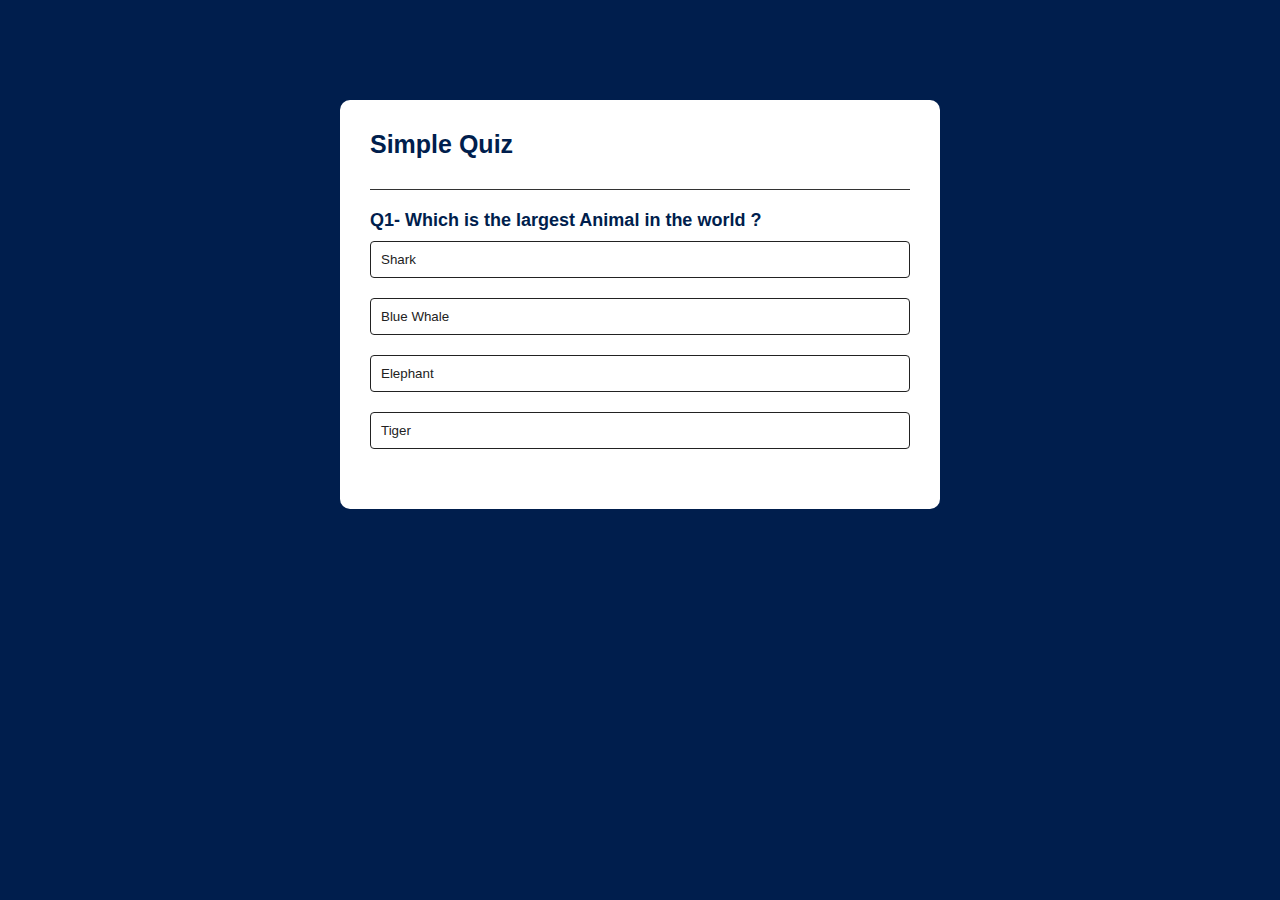
<file: Quiz App/index.html>
<!DOCTYPE html>
<html lang="en">
<head>
    <meta charset="UTF-8">
    <meta name="viewport" content="width=device-width, initial-scale=1.0">
    <title>Quiz App </title>
    <link rel="stylesheet" href="style.css">
</head>
<body>
    <div class="app">
        <h1>Simple Quiz</h1>
        <div class="quiz">
            <h2 id="question"> Question Goes here</h2>
            <div id="answer-buttons">
                <button class="btn">Answer 1</button>
                <button class="btn">Answer 2</button>
                <button class="btn">Answer 3</button>
                <button class="btn">Answer 4</button>
            </div>
            <button  id = "next-btn"> Next Button</button>
        </div>
    </div>
    
</body>
<script src="temp.js"></script>
</html>
</file>
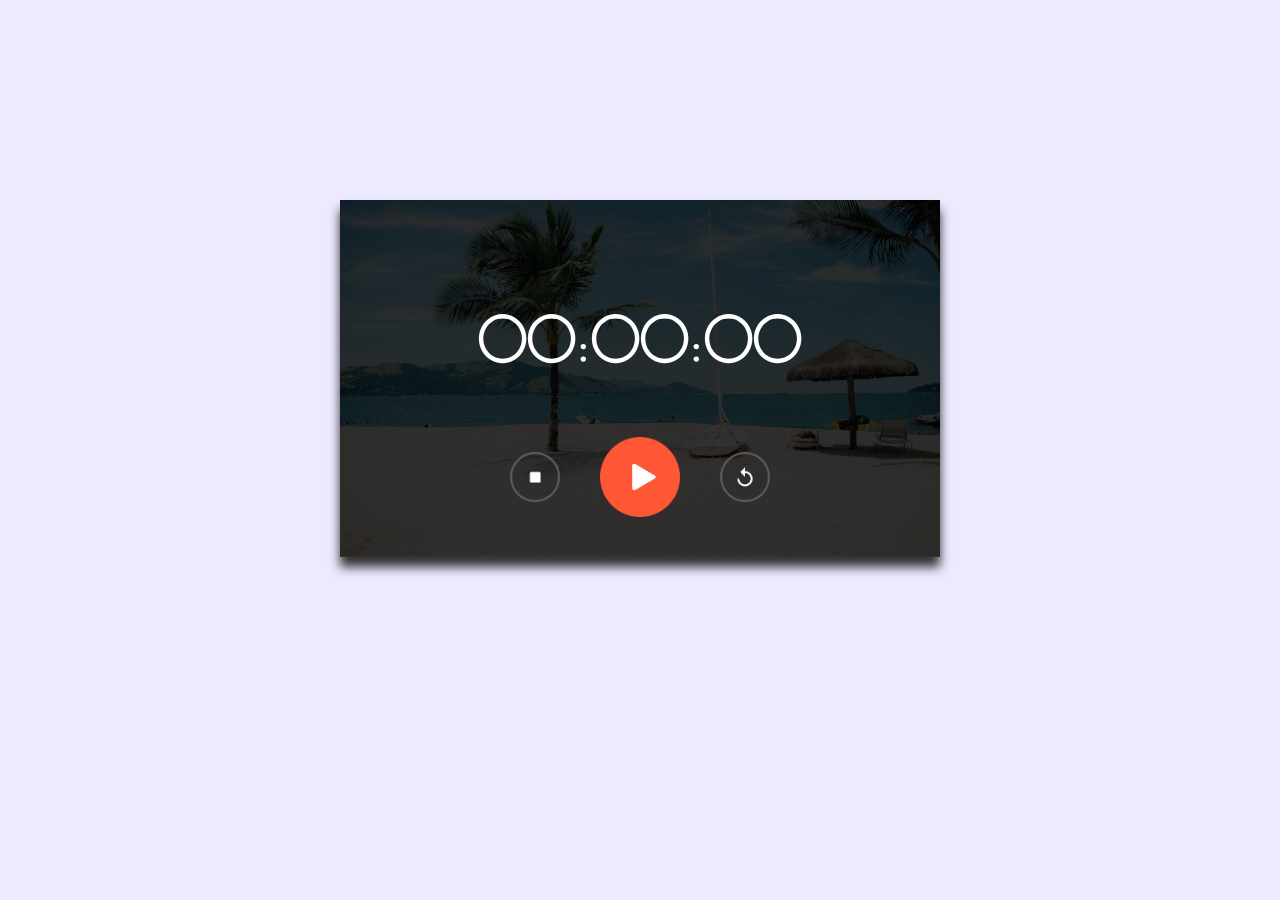
<file: StopWatch/index.html>
<!DOCTYPE html>
<html lang="en">
<head>
    <meta charset="UTF-8">
    <meta name="viewport" content="width=device-width, initial-scale=1.0">
    <title>StopWatch</title>
    <link rel="stylesheet" href="style.css">
</head>
<body>

    <div class="stopwatch">
        <h1 id = "displayTime">00:00:00</h1>
        <div class="buttions">
            <img src="images/stop.png" alt="" onclick="watchStop()">
            <img src="images/start.png" alt="" onclick="watchStart()">
            <img src="images/reset.png" alt="" onclick="watchReset()">
        </div>
    </div>
    <script src="file.js"></script>
    
</body>
</html>
</file>
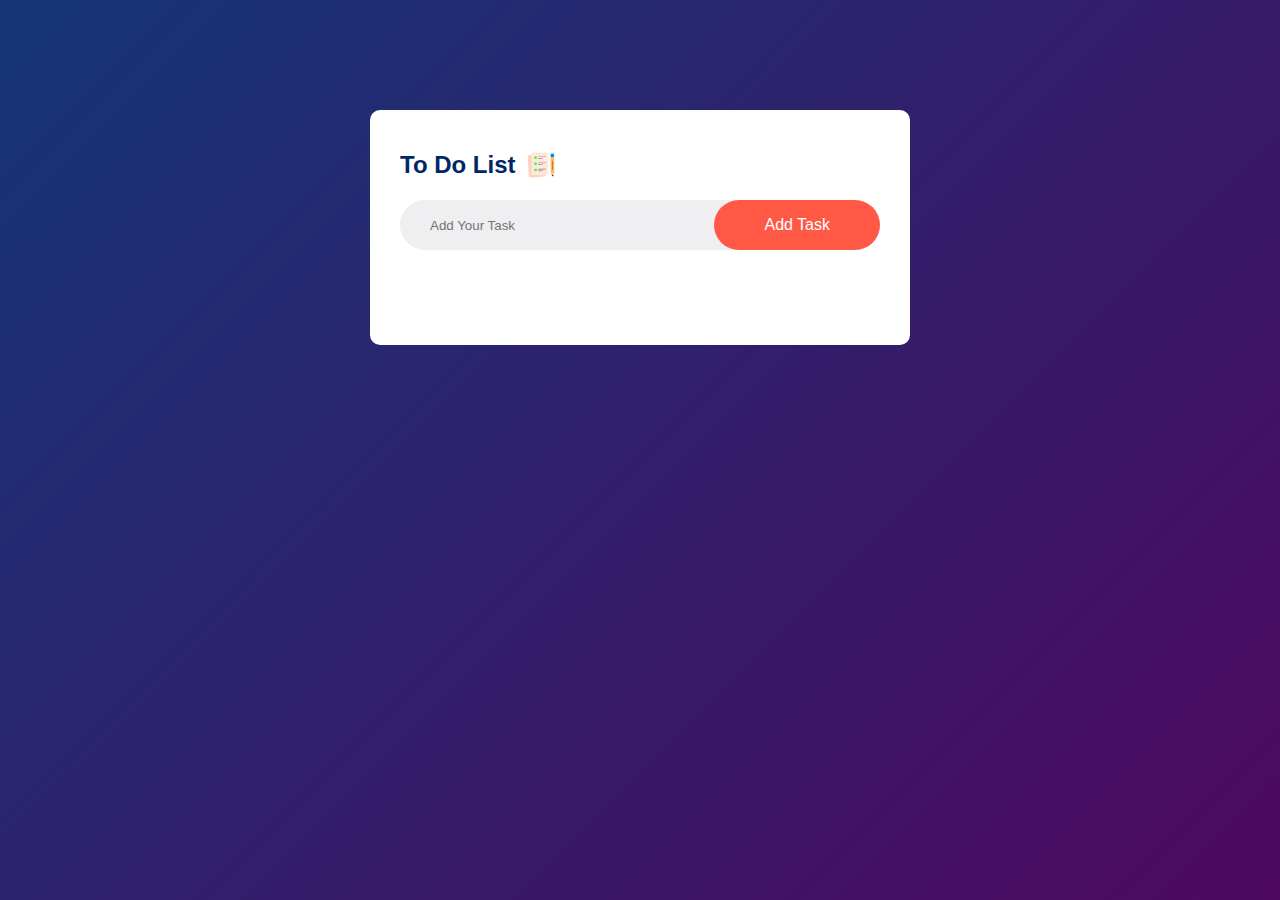
<file: To-Do-List_Task/index.html>
<!DOCTYPE html>
<html lang="en">
<head>
    <meta charset="UTF-8">
    <meta name="viewport" content="width=device-width, initial-scale=1.0">
    <title>TO DO List App</title>
    <link rel="stylesheet" href="style.css">
</head>
<body>
    <div class="container">
        <div class="todo-app">
            <h2>To Do List  <img src="images/icon.png" alt=""></h2>

            <div class="row">
                <input type="text" placeholder="Add Your Task" id="input-box">
                <button onclick="addTask()">Add Task </button>
            </div>
            <ul id="list-container">
                <!-- <li class="checked">Task 1</li>
                <li>Task 2</li>
                <li>Task 3</li> -->
            </ul>
        </div>

    </div>
    
</body>
<script src  = "temp.js"></script>
</html>
</file>
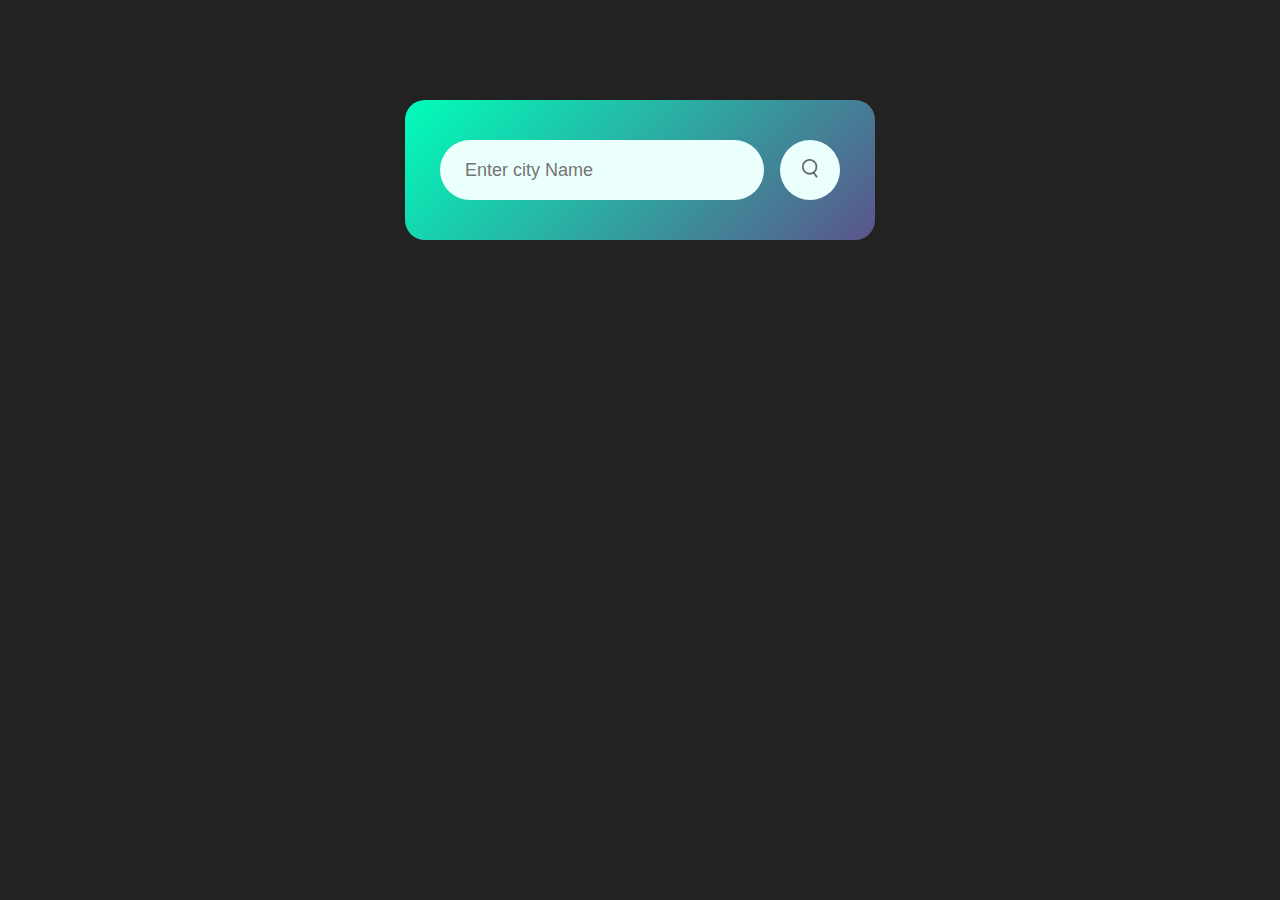
<file: Weather App/index.html>
<!DOCTYPE html>
<html lang="en">
<head>
    <meta charset="UTF-8">
    <meta name="viewport" content="width=device-width, initial-scale=1.0">
    <title>Weather App</title>
    <link rel="stylesheet" href="style.css">
</head>
<body>
    <div class="card">
        <div class="search">
            <input type="text" placeholder="Enter city Name" spellcheck="false">
            <button><img src="images/search.png" ></button>
        </div>
        <div class="error">
            <p>Invalid City Name</p>
        </div>
        <div class="weather">
            <img src="images/rain.png" class="weather-icon">
            <h1 class="temp">21°C</h1>
            <h2 class="city">Greater Noida </h2>
            <br>
            <div class="details">
                <div class="col">
                    <img src="images/humidity.png" >
                    <div>
                        <p class="humidity">50%</p>
                        <p>Humidity</p>
                    </div>
                </div>
                <br>
                <div class="col">
                    <img src="images/wind.png" >
                    <div>
                        <p class="wind">15KMPH</p>
                        <p>Wind Speed</p>
                    </div>
                </div>
            </div>
        </div>
    </div>
    <script>
        const apiKey = "92af3c0a3ea246e48fb209f5643e2ad9";
        const apiUrl = "https://api.openweathermap.org/data/2.5/weather?units=metric&q=";

        const searchBox = document.querySelector('.search input');
        const searchBtn = document.querySelector('.search button');
        const weatherIcon = document.querySelector('.weather-icon');
        async function checkWeather(city){
            const response = await fetch(apiUrl + city +  `&appid=${apiKey}`);
            if(response.status == 404){
                document.querySelector(".error").style.display = "block";
                document.querySelector(".weather").style.display = "none";
            }
            else{
                 var data = await response.json();
            console.log(typeof data);
            console.log(data);       

        document.querySelector(".city").innerHTML = data.name;
        document.querySelector(".temp").innerHTML = Math.round(data.main.temp) + "°C";
        document.querySelector(".humidity").innerHTML = data.main.humidity + "%";
        document.querySelector(".wind").innerHTML = data.wind.speed + " km/h";
       // console.log(data.weather[0].main);
        

        if(data.weather[0].main == "Clouds"){
                   weatherIcon.src = "images/clouds.png";
        }
        else if(data.weather[0].main == "Clear"){
                   weatherIcon.src = "images/clear.png";
        }
        else if(data.weather[0].main == "Rain"){
                   weatherIcon.src = "images/rain.png";
        }
        else if(data.weather[0].main == "Drizzle"){
                   weatherIcon.src = "images/drizzle.png";
        }
        else if(data.weather[0].main == "Mist"){
                   weatherIcon.src = "images/mist.png";
        }
        document.querySelector(".weather").style.display = "block";
        document.querySelector(".error").style.display = "none";
    }
           

     }
     searchBtn.addEventListener('click' , ()=>{

        checkWeather(searchBox.value);
     })

        
    </script>
    
</body>
</html>
</file>
<file: Quiz App/style.css>
*{
    margin: 0;
    padding: 0;
    font-family: 'Poppins' , sans-serif;
    box-sizing: border-box;
}
body{
    background: #001e4d;

}
.app{
    background: white;
    width: 90%;
    max-width: 600px;
    margin: 100px auto 0;
    border-radius: 10px;
    padding: 30px;
    -webkit-border-radius: 10px;
    -moz-border-radius: 10px;
    -ms-border-radius: 10px;
    -o-border-radius: 10px;
}
.app h1{
    font-size: 25px;
    color: #001e4d;
    font-weight: 600;
    border-bottom: 1px solid #333;
    padding-bottom: 30px;
}
.quiz{
    padding: 20px 0;
}
.quiz h2{
    font-size: 18px;
    color:#001e4d;
    font-size: 600;
}
.btn{
    background: white;
    color: #222;
    font-weight: 500;
    width: 100%;
    border: 1px solid #222;
    padding: 10px;
    margin: 10px 0;
    text-align: left;
    border-radius: 4px;
    cursor: pointer;
    transition: all 0.3s;
    -webkit-border-radius: 4px;
    -moz-border-radius: 4px;
    -ms-border-radius: 4px;
    -o-border-radius: 4px;
    -webkit-transition: all 0.3s;
    -moz-transition: all 0.3s;
    -ms-transition: all 0.3s;
    -o-transition: all 0.3s;
}
.btn:hover{
    background: #222;
    color: #fff;

}
#next-btn{
    background: #001e4d;
    color: #fff;
    font-weight: 500;
    width: 150px;
    border: 0;
    padding: 10px;
    margin: 20px auto 0;
    border-radius: 4px;
    cursor: pointer;
    display: none;
    -webkit-border-radius: 4px;
    -moz-border-radius: 4px;
    -ms-border-radius: 4px;
    -o-border-radius: 4px;
}
</file>
<file: StopWatch/style.css>
@import url('https://fonts.googleapis.com/css2?family=Merriweather:ital,wght@1,300&family=Montserrat:ital,wght@1,300&family=Poppins:ital,wght@0,200;0,300;0,500;1,200;1,300&family=Roboto:ital,wght@0,300;1,100&family=Sacramento&display=swap');
body{
    background: #edeaff;
    font-family: 'Merriweather', serif;
font-family: 'Montserrat', sans-serif;
font-family: 'Poppins', sans-serif;
font-family: 'Roboto', sans-serif;
font-family: 'Sacramento', cursive;
}
.stopwatch{
    width: 90%;
    max-width: 600px;
    background-image: linear-gradient(rgba(0,0,0,0.8) , rgba(0,0,0,0.8)), url(images/background.png);
    background-position: center;
    background-size: cover;
    text-align: center;
    padding: 40px 0 ;
    color: white;
    margin: 200px auto 0;
    box-shadow: 0 10px 10px rgba(0,0,0,0.8);

}
.stopwatch h1{
    margin-top: 60px;
    font-size: 64px;
    font-weight: 300px ;
}
.buttions{
    display: flex;
    align-items: center;
    justify-content: center;
}
.buttions img{
    width: 50px;
    margin: 0 20px;
    cursor: pointer;
}
.buttions img:nth-child(2){
    width: 80px;
}
</file>
<file: To-Do-List_Task/style.css>
*{
    margin: 0;
    padding: 0;
    font-family: 'Poppins', sans-serif;
    box-sizing: border-box;
}
.container{
    width: 100%;
    min-height: 100vh;
    background:  linear-gradient(135deg , #153677 , #4e085f);
    padding: 10px;
}
.todo-app{
    width: 100%;
    max-width: 540px;
    background: #fff;
    margin: 100px auto 20px;
    padding: 40px 30px 70px;
    border-radius: 10px;
    -webkit-border-radius: 10px;
    -moz-border-radius: 10px;
    -ms-border-radius: 10px;
    -o-border-radius: 10px;
}
.todo-app h2{
    color: #002765;
    display: flex;
    align-items: center;
    margin-bottom: 20px;   
}
.todo-app img{
    width: 30px;
    margin-left: 10px;
}
.row{
    display: flex;
    align-items: center;
    justify-content: space-between;
    background: #efeef0;
    border-radius: 30px;
    padding-left: 20px;
    margin-bottom: 25px;

    -webkit-border-radius: 30px;
    -moz-border-radius: 30px;
    -ms-border-radius: 30px;
    -o-border-radius: 30px;
}
input{
    flex :1;
    border: none;
    outline: none;
    background: transparent;
    padding: 10px;
    
}
button{
    border: none;
    outline: none;
    padding: 16px 50px;
    background: #ff5945;
    color: #fff;
    font-size: 16px;
    cursor: pointer;
    border-radius: 40px;
    -webkit-border-radius: 40px;
    -moz-border-radius: 40px;
    -ms-border-radius: 40px;
    -o-border-radius: 40px;
}
ul li{
    list-style: none;
    font-size: 17px;
    padding: 12px 8px 12px 50px;
    user-select: none;
    cursor: pointer;
    position: relative;
}
ul li::before{
    content: '';
    position: absolute;
    height: 28px;
    width: 28px;
    border-radius: 50%;
    background-image: url(images/unchecked.png);
    background-size: cover;
    background-position: center;
    top: 12px;
    left :8px;
    -webkit-border-radius: 50%;
    -moz-border-radius: 50%;
    -ms-border-radius: 50%;
    -o-border-radius: 50%;
}
ul li.checked{
    color: #555;
    text-decoration: line-through;
}
ul li.checked::before{
    background-image: url(images/checked.png);
}
ul li span{
    position: absolute;
    right: 0;
    top: 5px;
    width: 40px;
    height: 40px;
    font-size: 22px;
    color: #555;
    line-height: 40px;
    text-align: center;
}

ul li span:hover{
    background:#edeef0;
    border-radius: 50%;
    -webkit-border-radius: 50%;
    -moz-border-radius: 50%;
    -ms-border-radius: 50%;
    -o-border-radius: 50%;
}
</file>
<file: Weather App/style.css>
*{
    margin: 0;
    padding: 0;
    font-family: 'Poppins' , sans-serif;
    box-sizing: border-box;
}
body{
    background: #222;
}
.card{
    width: 90%;
    max-width: 470px;
    background: linear-gradient(135deg, #00feba, #5b548a);
    color: #fff;
    margin: 100px auto 0 ;
    border-radius: 20px;
    padding: 40px 35px;
    text-align: center;

}
.search{
    width: 100%;
    display: flex;
    align-items: center;
    justify-content: space-between;
}
.search input{
    border: 0;
    outline: 0;
    background: #ebfffc;
    color: #555;
    padding: 10px 25px;
    height: 60px;
    border-radius: 30px;
    flex: 1;
    margin-right: 16px;
    font-size: 18px;
}
.search button{
    border: 0;
    outline: 0;
    background: #ebfffc;
    border-radius: 50%;
    width: 60px;
    height: 60px;
    cursor: pointer;


}
.search button img{
    width: 16px;

}
.weather-icon{
    width: 170px;
    margin-top: 30px;
}
.weather h1{
    font-size: 80px;
    font-weight: 500;
}
.weather h2{
    font-size: 45px;
    font-weight: 400;
    margin-top: -10px;
}
.details{
    display: flex;
    align-items: center;
    justify-content: space-between;
    padding: 0 20px;
    margin-top: 50px;
}
.col{
    display: flex;
    align-items: center;
    text-align: left;

}
.col img{
    width: 40px;
    margin-right: 10px;

}
.humidity , .wind{
    font-size: 28px;
    margin-top: -6px;
}
.weather{
    display: none;
}
.error{
    text-align:  left;
    margin: 10px;
    font-size: 15px;
    margin-top: 10px;
    display: none;
}
</file>
